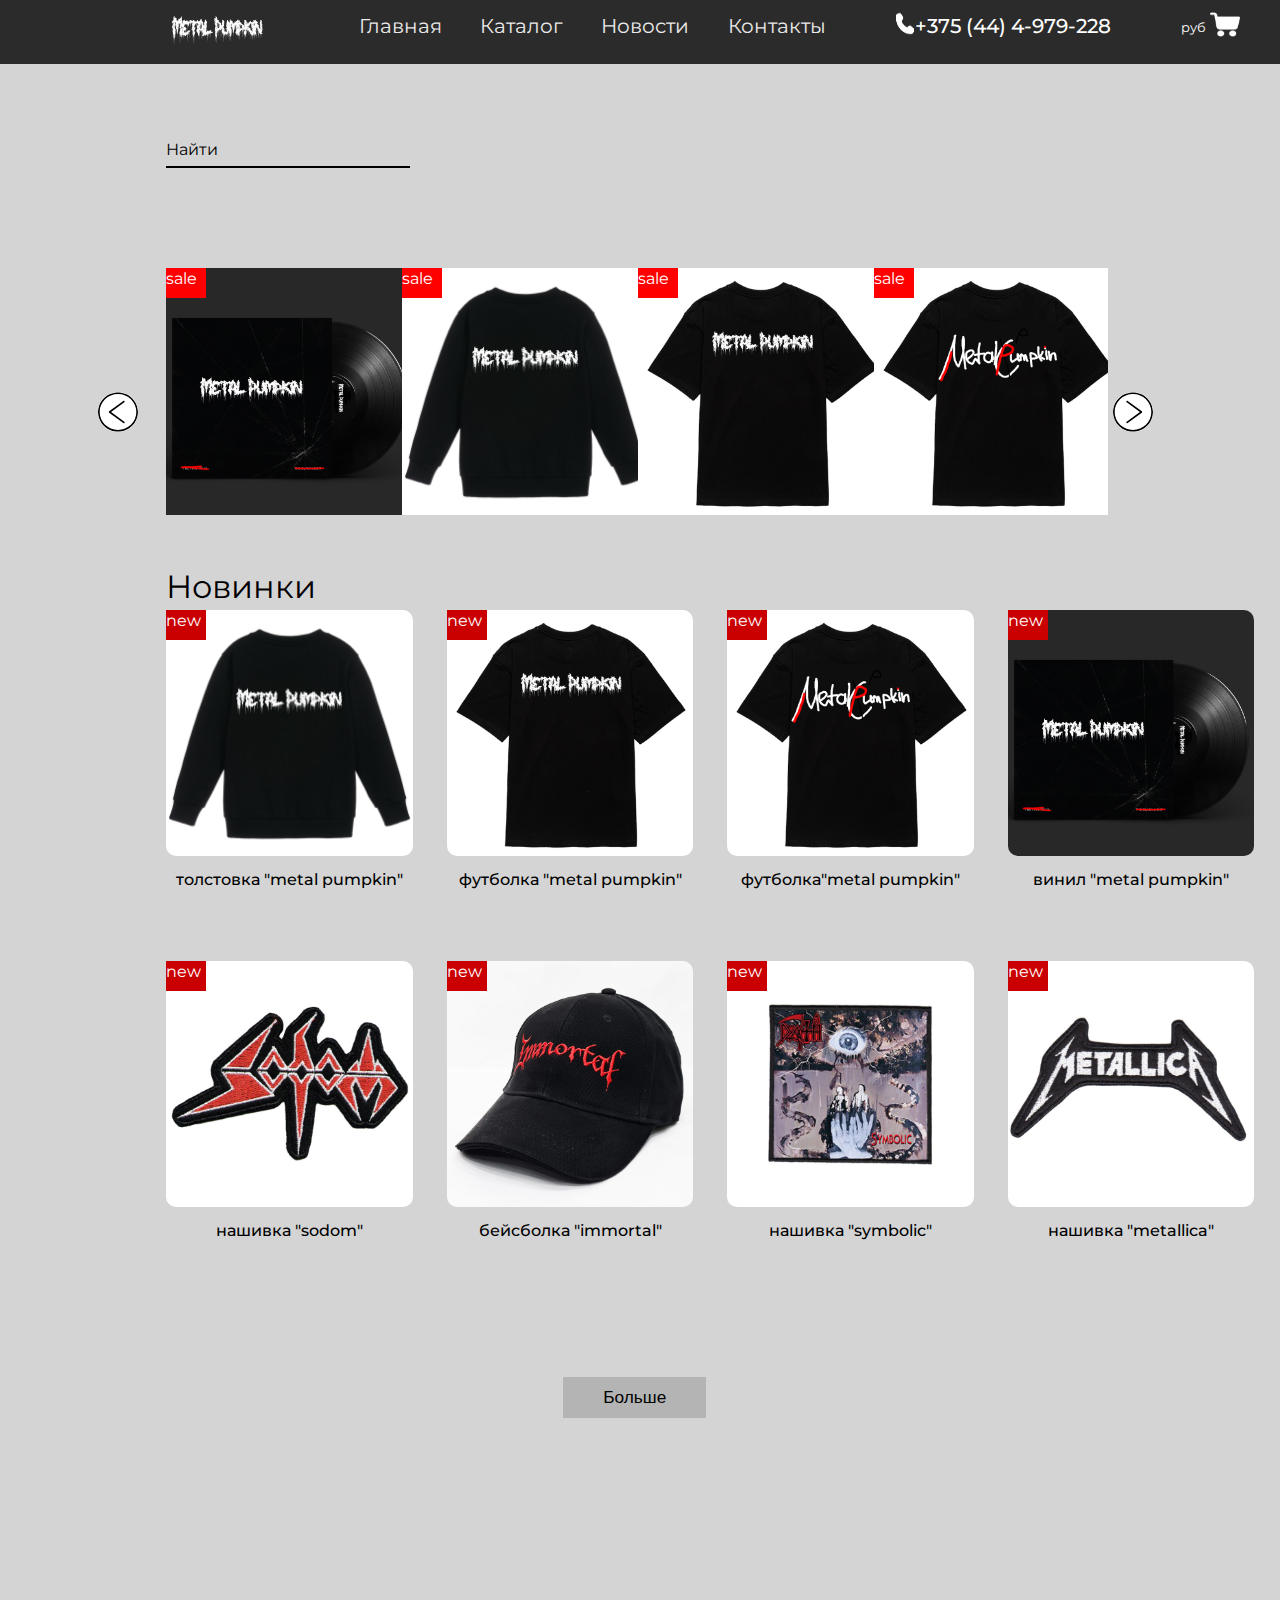
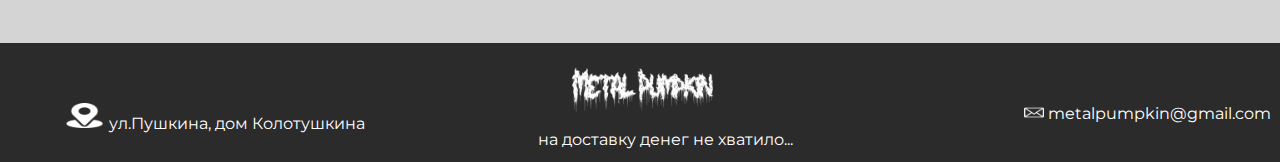
<file: index.html>
<html>
    <head>
        <meta charset="UTF-8" />
        <meta name="viewport" content="width=device-width" />
        <link rel="stylesheet" href="css/style.css" />
        <title>Main</title>
    </head>
    <body>
        <header>
            <nav class="navbar">
                <div class="container">
                    <img
                        class="navbar__logo"
                        src="images/logo.png"
                        alt="unable to load image"
                    />
                    <a class="navbar__toggle-button" href="#">
                        <span class="bar"></span>
                        <span class="bar"></span>
                        <span class="bar"></span
                    ></a>
                </div>
                <div class="navbar-wrap">
                    <ul class="menu">
                        <li>
                            <a class="menu__link" href="index.html">Главная</a>
                        </li>
                        <li>
                            <a class="menu__link" href="catalog.html"
                                >Каталог</a
                            >
                        </li>
                        <li>
                            <a class="menu__link" href="news.html">Новости</a>
                        </li>
                        <li>
                            <a class="menu__link" href="contact-info.html"
                                >Контакты</a
                            >
                        </li>

                        <img
                            class="menu__phone_image"
                            src="images/telephone-white.png"
                            alt="unable to load image"
                        />
                        <a href="" class="menu__phone">+375 (44) 4-979-228</a>
                        <li class="menu__counter">
                            <p id="counter">0.00</p>
                            <small>руб</small>
                            <a href="cart.html">
                                <img
                                    src="images/shopping-cart-white.png"
                                    class="menu__shopping-card"
                                />
                            </a>
                        </li>
                        <li class="menu__counter-mobile">
                            <a href="cart.html"> Корзина </a>
                        </li>
                    </ul>
                </div>
            </nav>
        </header>

        <div class="shop-body">
            <div class="search-form">
                <input type="text" name="name" id="search" autocomplete="off" />
                <label for="name" class="search-form__label"
                    ><span class="search-form__content">Найти</span></label
                >
            </div>

            <div class="content">
                <div class="swiper">
                    <div class="swiper-slide">
                        <img src="images/vinyl.png" alt="" />
                    </div>
                    <div class="swiper-slide">
                        <img src="images/hoodie.png" alt="" />
                    </div>
                    <div class="swiper-slide">
                        <img src="images/tshirt.png" alt="" />
                    </div>
                    <div class="swiper-slide">
                        <img src="images/tshirtcool.png" alt="" />
                    </div>
                    <div class="swiper-slide">
                        <img src="images/vinyl.png" alt="" />
                    </div>
                </div>
            </div>
            <h1>Новинки</h1>
            <div class="items"></div>
        </div>

        <button class="more" onclick="window.location.href='catalog.html'">
            Больше
        </button>
        <footer>
            <div class="footer-info">
                <img class="footer__image" src="images/location.png" alt="" />
                <span class="footer__content">ул.Пушкина, дом Колотушкина</span>
            </div>
            <img class="footer__logo" src="images/logo.png" alt="" />
            <div class="footer-info_right">
                <img class="footer__image" src="images/email.png" alt="" />
                <span> metalpumpkin@gmail.com</span>
            </div>
            <div class="footer-info_bottom">
                <span>на доставку денег не хватило...</span>
            </div>
        </footer>
        <script src="https://code.jquery.com/jquery-3.4.1.min.js"></script>
        <script type="text/javascript" src="slick/slick.min.js"></script>
        <script src="js/main.js"></script>
    </body>
</html>
</file>
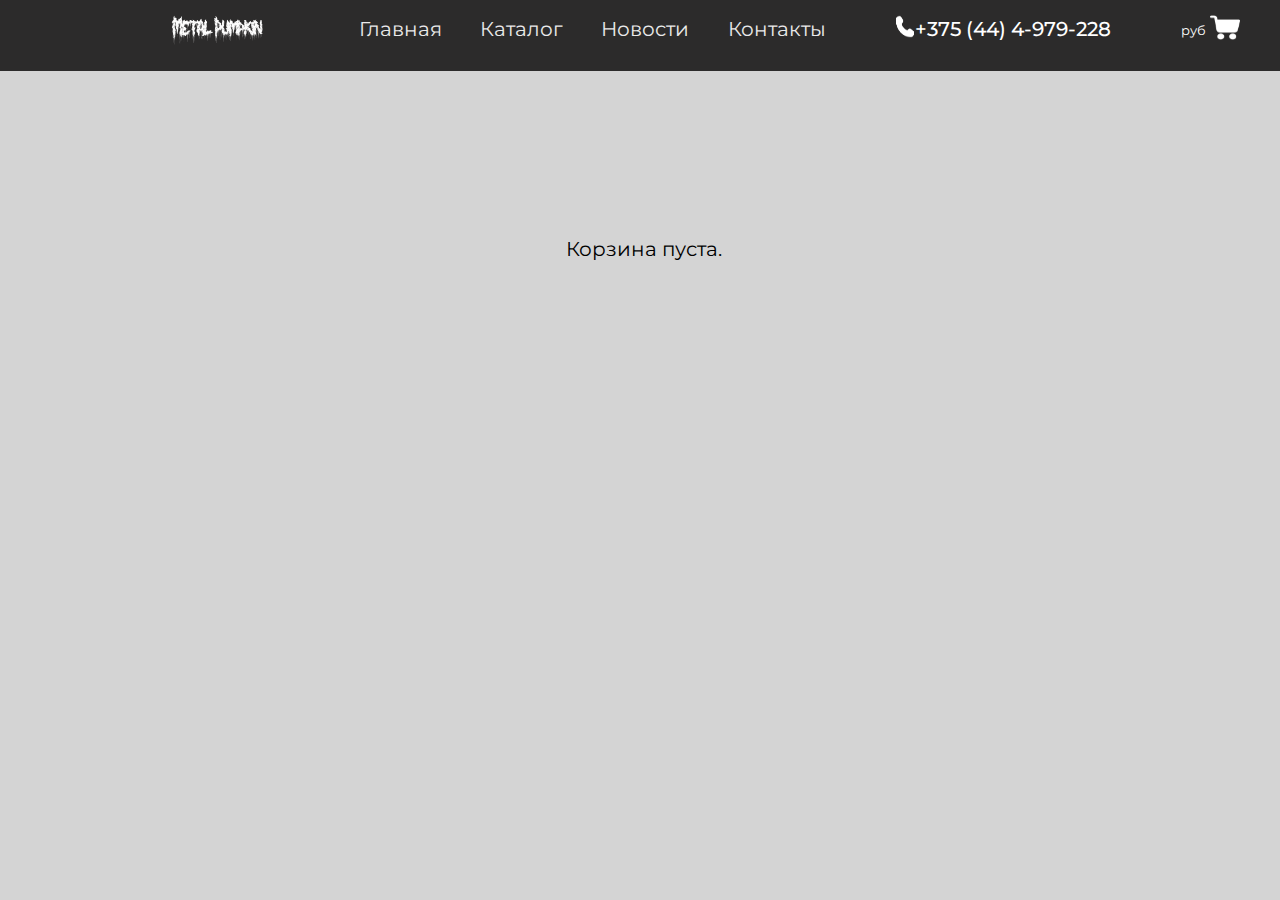
<file: cart.html>
<!DOCTYPE html>
<html>
    <head>
        <meta charset="utf-8" />
        <meta name="viewport" content="width=device-width" />
        <link
            rel="stylesheet"
            href="css/cart.css"
            type="text/css"
            media="screen"
            charset="utf-8"
        />
        <title>cart</title>
    </head>
    <body>
        <header>
            <nav class="navbar">
                <div class="container">
                    <img
                        class="navbar__logo"
                        src="images/logo.png"
                        alt="unable to load image"
                    />
                    <a class="navbar__toggle-button" href="#">
                        <span class="bar"></span>
                        <span class="bar"></span>
                        <span class="bar"></span
                    ></a>
                </div>
                <div class="navbar-wrap">
                    <ul class="menu">
                        <li>
                            <a class="menu__link" href="index.html">Главная</a>
                        </li>
                        <li>
                            <a class="menu__link" href="catalog.html"
                                >Каталог</a
                            >
                        </li>
                        <li>
                            <a class="menu__link" href="news.html">Новости</a>
                        </li>
                        <li>
                            <a class="menu__link" href="contact-info.html"
                                >Контакты</a
                            >
                        </li>

                        <img
                            class="menu__phone_image"
                            src="images/telephone-white.png"
                            alt="unable to load image"
                        />
                        <a href="" class="menu__phone">+375 (44) 4-979-228</a>
                        <li class="menu__counter">
                            <p id="counter">0.00</p>
                            <small>руб</small>
                            <a href="cart.html">
                                <img
                                    src="images/shopping-cart-white.png"
                                    class="menu__shopping-card"
                                />
                            </a>
                        </li>
                        <li class="menu__counter-mobile">
                            <a href="cart.html"> Корзина </a>
                        </li>
                    </ul>
                </div>
            </nav>
        </header>

        <div class="cart-body">
            <div class="items"></div>
        </div>
        <script src="js/cart.js"></script>
        <script src="js/toggle-button.js"></script>
    </body>
</html>
</file>
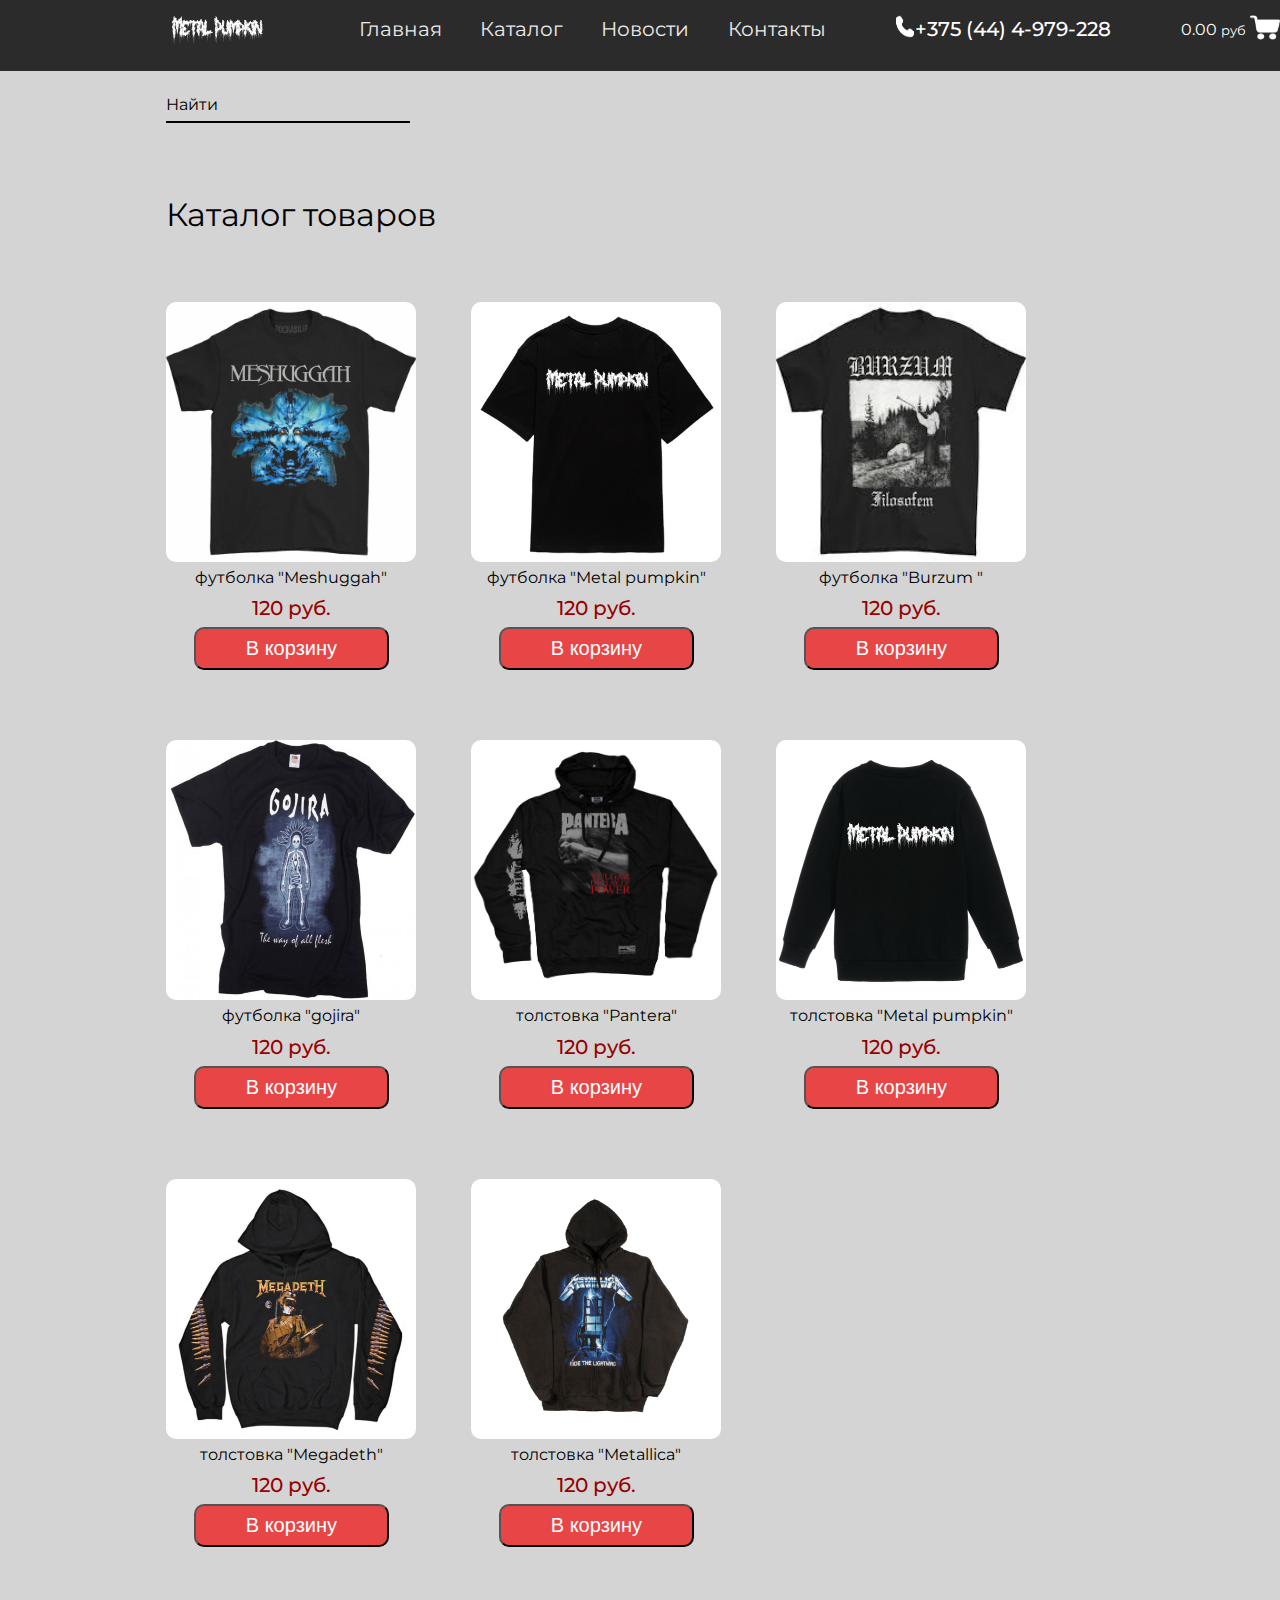
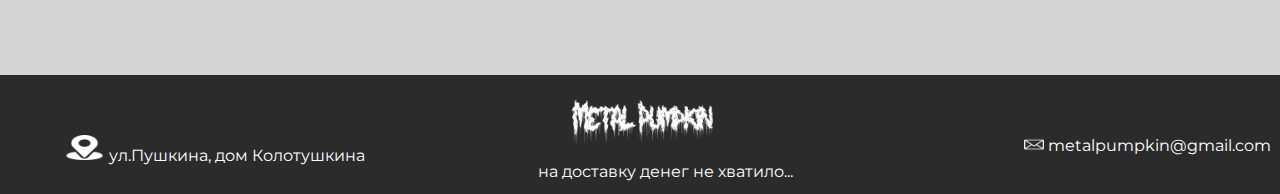
<file: catalog.html>
<!DOCTYPE html>
<html>
    <head>
        <meta charset="utf-8" />
        <meta name="viewport" content="width=device-width" />
        <link
            rel="stylesheet"
            href="css/catalog.css"
            type="text/css"
            media="screen"
            title="no title"
            charset="utf-8"
        />
        <title>catalog</title>
    </head>
    <body>
        <header>
            <nav class="navbar">
                <div class="container">
                    <img
                        class="navbar__logo"
                        src="images/logo.png"
                        alt="unable to load image"
                    />
                    <a class="navbar__toggle-button" href="#">
                        <span class="bar"></span>
                        <span class="bar"></span>
                        <span class="bar"></span
                    ></a>
                </div>
                <div class="navbar-wrap">
                    <ul class="menu">
                        <li>
                            <a class="menu__link" href="index.html">Главная</a>
                        </li>
                        <li>
                            <a class="menu__link" href="catalog.html"
                                >Каталог</a
                            >
                        </li>
                        <li>
                            <a class="menu__link" href="news.html">Новости</a>
                        </li>
                        <li>
                            <a class="menu__link" href="contact-info.html"
                                >Контакты</a
                            >
                        </li>

                        <img
                            class="menu__phone_image"
                            src="images/telephone-white.png"
                            alt="unable to load image"
                        />
                        <a href="" class="menu__phone">+375 (44) 4-979-228</a>
                        <li class="menu__counter">
                            <p id="counter">0.00</p>
                            <small>руб</small>
                            <a href="cart.html">
                                <img
                                    src="images/shopping-cart-white.png"
                                    class="menu__shopping-card"
                                />
                            </a>
                        </li>
                        <li class="menu__counter-mobile">
                            <a href="cart.html"> Корзина </a>
                        </li>
                    </ul>
                </div>
            </nav>
        </header>

        <div class="shop-body">
            <div class="search-form">
                <input type="text" name="name" id="search" autocomplete="off" />
                <label for="name" class="search-form__label"
                    ><span class="search-form__content">Найти</span></label
                >
            </div>

            <h1>Каталог товаров</h1>
            <div class="items"></div>
        </div>
        <footer>
            <div class="footer-info">
                <img class="footer__image" src="images/location.png" alt="" />
                <span class="footer__content">ул.Пушкина, дом Колотушкина</span>
            </div>
            <img class="footer__logo" src="images/logo.png" alt="" />
            <div class="footer-info_right">
                <img class="footer__image" src="images/email.png" alt="" />
                <span> metalpumpkin@gmail.com</span>
            </div>
            <div class="footer-info_bottom">
                <span>на доставку денег не хватило...</span>
            </div>
        </footer>

        <script src="js/catalog.js"></script>
        <script src="js/toggle-button.js"></script>
    </body>
</html>
</file>
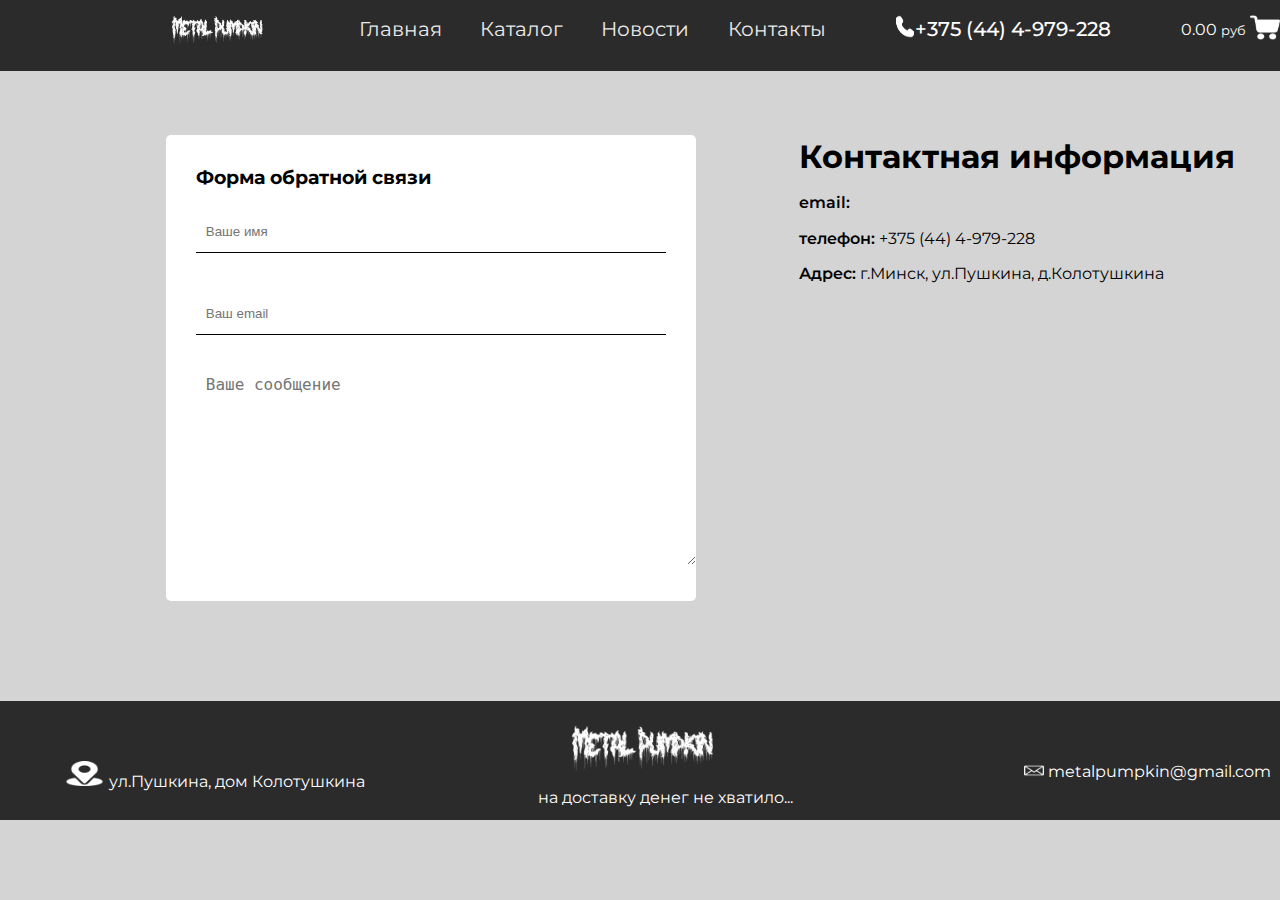
<file: contact-info.html>
<!DOCTYPE html>
<html>
    <head>
        <meta charset="utf-8" />
        <meta name="viewport" content="width=device-width" />
        <link
            rel="stylesheet"
            href="css/contact.css"
            type="text/css"
            media="screen"
            charset="utf-8"
        />
        <title>contact-info</title>
    </head>
    <body>
        <header>
            <nav class="navbar">
                <div class="container">
                    <img
                        class="navbar__logo"
                        src="images/logo.png"
                        alt="unable to load image"
                    />
                    <a class="navbar__toggle-button" href="#">
                        <span class="bar"></span>
                        <span class="bar"></span>
                        <span class="bar"></span
                    ></a>
                </div>
                <div class="navbar-wrap">
                    <ul class="menu">
                        <li>
                            <a class="menu__link" href="index.html">Главная</a>
                        </li>
                        <li>
                            <a class="menu__link" href="catalog.html"
                                >Каталог</a
                            >
                        </li>
                        <li>
                            <a class="menu__link" href="news.html">Новости</a>
                        </li>
                        <li>
                            <a class="menu__link" href="contact-info.html"
                                >Контакты</a
                            >
                        </li>

                        <img
                            class="menu__phone_image"
                            src="images/telephone-white.png"
                            alt="unable to load image"
                        />
                        <a href="" class="menu__phone">+375 (44) 4-979-228</a>
                        <li class="menu__counter">
                            <p id="counter">0.00</p>
                            <small>руб</small>
                            <a href="cart.html">
                                <img
                                    src="images/shopping-cart-white.png"
                                    class="menu__shopping-card"
                                />
                            </a>
                        </li>
                        <li class="menu__counter-mobile">
                            <a href="cart.html"> Корзина </a>
                        </li>
                    </ul>
                </div>
            </nav>
        </header>

        <div class="info-body">
            <div class="info-body__form">
                <form action="" class="form">
                    <h3>Форма обратной связи</h3>
                    <div class="input">
                        <input type="text" name="name" placeholder="Ваше имя" />
                        <label class="input__label" for="name"></label>
                    </div>
                    <div class="input">
                        <input
                            type="text"
                            name="email"
                            placeholder="Ваш email"
                        />
                        <label class="input__label" for="email"></label>
                    </div>
                    <div class="textarea">
                        <textarea
                            name="message"
                            id="message"
                            cols="30"
                            rows="10"
                            placeholder="Ваше сообщение"
                        ></textarea>
                        <label class="textarea__label" for="messsage"></label>
                    </div>
                </form>
            </div>
            <div class="info-body__contacts">
                <h1>Контактная информация</h1>
                <div class="contact">
                    <span>email: </span><a href="#metalpumpkin@gmail.com"></a>
                    <div class="contact">
                        <span>телефон: </span
                        ><a href="#">+375 (44) 4-979-228</a>
                    </div>
                    <div class="contact">
                        <span>Адрес: </span
                        ><a href="#">г.Минск, ул.Пушкина, д.Колотушкина</a>
                    </div>
                </div>
            </div>
        </div>

        <footer>
            <div class="footer-info">
                <img class="footer__image" src="images/location.png" alt="" />
                <span class="footer__content">ул.Пушкина, дом Колотушкина</span>
            </div>
            <img class="footer__logo" src="images/logo.png" alt="" />
            <div class="footer-info_right">
                <img class="footer__image" src="images/email.png" alt="" />
                <span> metalpumpkin@gmail.com</span>
            </div>
            <div class="footer-info_bottom">
                <span>на доставку денег не хватило...</span>
            </div>
        </footer>
        <script src="js/toggle-button.js"></script>
    </body>
</html>
</file>
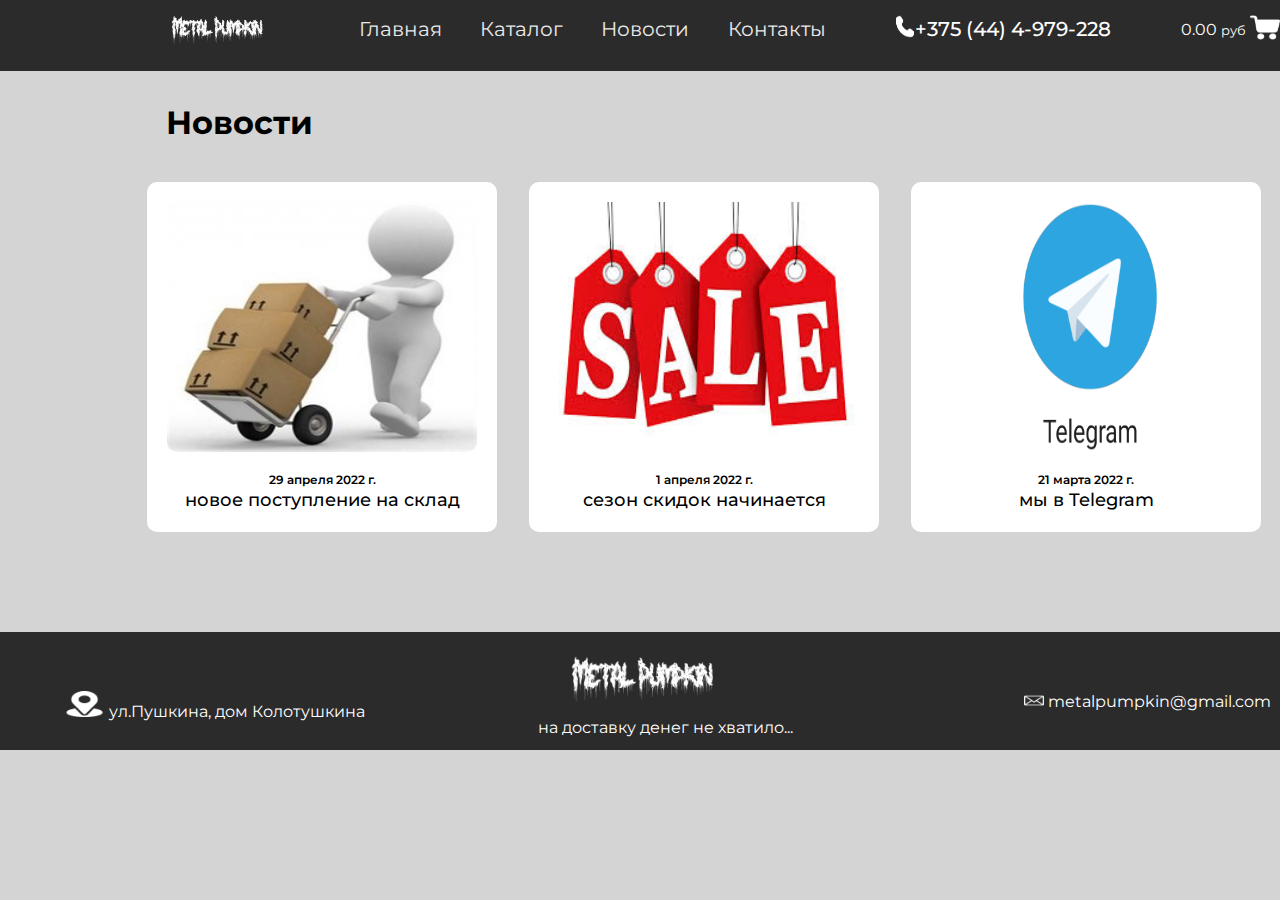
<file: news.html>
<!DOCTYPE html>
<html>
    <head>
        <meta charset="utf-8" />
        <meta name="viewport" content="width=device-width" />
        <link
            rel="stylesheet"
            href="css/news.css"
            type="text/css"
            media="screen"
            charset="utf-8"
        />
        <title>news</title>
    </head>
    <body>
  <header>
            <nav class="navbar">
                <div class="container">
                    <img class="navbar__logo" src="images/logo.png" alt="" />
                    <a class="navbar__toggle-button" href="#"
                        ><span class="bar"></span>
                        <span class="bar"></span>
                        <span class="bar"></span
                    ></a>
                </div>
                <div class="navbar-wrap">
                    <ul class="menu">
                        <li>
                            <a class="menu__link" href="index.html">Главная</a>
                        </li>
                        <li>
                            <a class="menu__link" href="catalog.html"
                                >Каталог</a
                            >
                        </li>

                        <li></li>
                        <li>
                            <a class="menu__link" href="news.html">Новости</a>
                        </li>
                        <li>
                            <a class="menu__link" href="contact-info.html"
                                >Контакты</a
                            >
                        </li>

                        <img
                            class="menu__phone_image"
                            src="images/telephone-white.png"
                            alt=""
                        />
                        <a href="" class="menu__phone">+375 (44) 4-979-228</a>
                        <li class="menu__counter">
                            <p id="counter">0.00</p>
                            <small>руб</small>
                            <a href="cart.html">
                                <img
                                    src="images/shopping-cart-white.png"
                                    class="menu__shopping-card"
                                />
                            </a>
                        </li>
                    </ul>
                </div>
            </nav>
        </header>
        
        <h1>Новости</h1>
        <div class="news-wrapper">
            <div class="news">
                <div class="news__content-wrapper">
                    <div class="image-wrapper">
                        <img
                            class="news__image"
                            src="images/arrival.jpg"
                            alt="unable to load image"
                        />
                    </div>
                    <time datetime="2022-04-29T11:40:24.415Z" class="news__date"
                        >29 апреля 2022 г.</time
                    >
                    <a class="news__text"> новое поступление на склад </a>
                </div>
                <div class="news__content-wrapper">
                    <div class="image-wrapper">
                        <img
                            class="news__image"
                            src="images/sale.jpg"
                            alt="unable to load image"
                        />
                    </div>

                    <time datetime="2022-04-29T11:40:24.415Z" class="news__date"
                        >1 апреля 2022 г.</time
                    >

                    <a class="news__text">сезон скидок начинается</a>
                </div>
                <div class="news__content-wrapper">
                    <div class="image-wrapper">
                        <img
                            class="news__image"
                            src="images/telegram.png"
                            alt="unable to load image"
                        />
                    </div>

                    <time datetime="2022-04-29T11:40:24.415Z" class="news__date"
                        >21 марта 2022 г.</time
                    >

                    <a class="news__text">мы в Telegram</a>
                </div>
            </div>
        </div>
        </div>
        </div>

        </div>
        </div>
        <script src="js/toggle-button.js"></script>
        <footer>
            <div class="footer-info">
                <img class="footer__image" src="images/location.png" alt="" />
                <span class="footer__content">ул.Пушкина, дом Колотушкина</span>
            </div>
            <img class="footer__logo" src="images/logo.png" alt="" />
            <div class="footer-info_right">
                <img class="footer__image" src="images/email.png" alt="" />
                <span> metalpumpkin@gmail.com</span>
            </div>
            <div class="footer-info_bottom">
                <span>на доставку денег не хватило...</span>
            </div>
        </footer>
    </body>
</html>
</file>
<file: css/style.css>
@import url("https://fonts.googleapis.com/css2?family=Montserrat:wght@100;300;400;500;600;700&display=swap");
* {
  margin: 0;
  padding: 0;
  text-decoration: none;
  color: #fff;
  -webkit-box-sizing: border-box;
          box-sizing: border-box;
}

body {
  position: relative;
  font-family: "Montserrat", sans-serif;
  font-size: 16px;
  line-height: 1.4;
  background-color: #d4d4d4;
  min-width: 320px;
  overflow-x: hidden;
  height: auto;
  height: 100vh;
}
body li {
  list-style: none;
}

.navbar {
  background: #2c2b2b;
  display: -webkit-box;
  display: -ms-flexbox;
  display: flex;
  -webkit-box-align: center;
      -ms-flex-align: center;
          align-items: center;
  -webkit-box-orient: horizontal;
  -webkit-box-direction: normal;
      -ms-flex-direction: row;
          flex-direction: row;
}
.navbar .container .navbar__logo {
  max-width: 103px;
  margin-left: 13vw;
}
.navbar .container .navbar__toggle-button {
  position: absolute;
  top: 0.75rem;
  right: 1rem;
  display: none;
  -webkit-box-orient: vertical;
  -webkit-box-direction: normal;
      -ms-flex-direction: column;
          flex-direction: column;
  -webkit-box-pack: justify;
      -ms-flex-pack: justify;
          justify-content: space-between;
  width: 30px;
  height: 21px;
}
.navbar .container .navbar__toggle-button .bar {
  height: 3px;
  width: 100%;
  background-color: #fff;
  border-radius: 10px;
}

ul {
  display: -webkit-box;
  display: -ms-flexbox;
  display: flex;
}
ul li {
  list-style: none;
}

.navbar-wrap {
  margin: 0 0 12px 70px;
  display: -webkit-box;
  display: -ms-flexbox;
  display: flex;
  -webkit-box-orient: horizontal;
  -webkit-box-direction: normal;
      -ms-flex-flow: row nowrap;
          flex-flow: row nowrap;
  -webkit-box-align: center;
      -ms-flex-align: center;
          align-items: center;
}
.navbar-wrap .menu .menu__link {
  font-size: 20px;
  padding: 1.2rem;
  opacity: 0.9;
}
.navbar-wrap .menu .menu__link:hover {
  opacity: 1;
}

.menu__phone_image {
  margin-left: 50px;
  max-width: 20px;
  max-height: 23px;
}

.menu__phone {
  font-size: 20px;
  font-weight: 500;
}

.menu__counter {
  margin-left: 70px;
  position: relative;
}
.menu__counter #counter {
  display: inline;
}
.menu__counter .menu__shopping-card {
  margin-bottom: -5px;
  display: inline;
  max-width: 30px;
  height: 25px;
}

.menu__counter-mobile {
  display: none;
}

footer {
  position: relative;
  height: 118.8px;
  background-color: #2c2b2b !important;
}
footer .footer-info {
  position: absolute;
  top: 50%;
  left: 5%;
}
footer .footer-info .footer__image {
  max-width: 4%;
  max-height: 2%;
}
footer .footer__logo {
  position: absolute;
  left: 44%;
  max-width: 200px;
  max-height: 100px;
}
footer .footer-info_right {
  position: absolute;
  top: 50%;
  left: 80%;
}
footer .footer-info_right .footer__image {
  max-width: 8%;
  max-height: 8%;
}
footer .footer-info_bottom {
  position: absolute;
  top: 72%;
  left: 42%;
}

@media (max-width: 768px) {
  .navbar .container .menu__counter-mobile {
    display: inline;
  }
  .navbar .container .navbar__toggle-button {
    display: -webkit-box;
    display: -ms-flexbox;
    display: flex;
  }
  .navbar .container .hidden nabvbar__toggle-button {
    display: none;
  }
  .navbar .container .navbar__close {
    display: none;
  }

  .navbar-wrap {
    display: none;
  }

  .active {
    display: block;
  }
  .active .navbar-wrap {
    display: block;
    margin: 0 auto;
  }
  .active .navbar-wrap .menu {
    display: block;
  }
  .active .navbar-wrap .menu .menu__phone {
    display: none;
  }
  .active .navbar-wrap .menu .menu__counter {
    display: none;
  }
  .active .navbar-wrap .menu .menu__counter-mobile {
    display: block;
    text-align: center;
    font-size: 20px;
    padding: 15px;
    opacity: 0.9;
  }
  .active .navbar-wrap .menu .menu__counter-mobile:hover {
    opacity: 1;
  }
  .active .navbar-wrap .menu .menu__phone_image {
    display: none;
  }
  .active .navbar-wrap .menu .menu__link {
    display: block;
    text-align: center;
    border-top: 1px solid #c4c4c4;
    border-bottom: 1px solid #c4c4c4;
    border-radius: 3px;
  }

  footer .footer__logo {
    left: 40%;
  }
  footer .footer-info_right {
    position: relative;
    display: block;
    top: 80%;
    left: 35%;
    font-size: 14px;
    max-height: 7vh;
  }
  footer .footer-info_right .footer__image {
    max-width: 3vw;
    max-height: 8%;
  }
  footer .footer-info_bottom {
    display: none;
  }
  footer .footer-info {
    display: block;
    top: 60%;
    left: 35%;
    font-size: 14px;
  }
}
@media (max-width: 480px) {
  .navbar .container .navbar__toggle-button {
    display: -webkit-box;
    display: -ms-flexbox;
    display: flex;
  }

  .navbar-wrap {
    display: none;
  }

  .active {
    display: block;
  }
  .active .navbar-wrap {
    display: block;
  }
  .active .navbar-wrap .menu {
    display: block;
  }
  .active .navbar-wrap .menu .menu__phone {
    display: none;
  }
  .active .navbar-wrap .menu .menu__counter {
    display: none;
  }
  .active .navbar-wrap .menu .menu__phone_image {
    display: none;
  }
  .active .navbar-wrap .menu .menu__link {
    text-align: center;
    display: block;
  }
}
@media (max-width: 480px) and (max-width: 360px) {
  footer .footer-info {
    left: 20%;
  }
  footer .footer__logo {
    left: 30%;
  }
  footer .footer-info_right {
    left: 20%;
    top: 75%;
  }
}
.shop-body {
  margin-left: 13vw;
}

.search-form {
  margin: 8% 70% 100px 0;
  position: relative;
}
.search-form input {
  width: 100%;
  border: none;
  background-color: #d4d4d4;
  color: black;
  outline: none;
}
.search-form .search-form__label {
  position: absolute;
  bottom: 0px;
  left: 0%;
  width: 19vw;
  height: 100%;
  pointer-events: none;
  border-bottom: 2px solid black;
}
.search-form:after {
  content: "";
  position: absolute;
  width: 100%;
  height: 100%;
}
.search-form .search-form__content {
  position: absolute;
  bottom: 5px;
  left: 0px;
  font-weight: 400;
  color: black;
  -webkit-transition: all 0.3s ease;
  transition: all 0.3s ease;
}

.search-form input:focus + .search-form__label .search-form__content,
.search-from input:valid + .search-form__label .search-form__content {
  -webkit-transform: translateY(-100%);
          transform: translateY(-100%);
  font-size: 14px;
  color: grey;
}

.hide {
  margin-top: -100px;
  position: absolute;
  display: none;
  z-index: -1;
}

.content {
  display: -webkit-box;
  display: -ms-flexbox;
  display: flex;
  min-width: 0;
}
.content .swiper {
  min-width: 0;
  position: relative;
  padding: 0 10vw;
}
.content .swiper .swiper-slide {
  position: relative;
}
.content .swiper .swiper-slide:after {
  content: "sale";
  position: absolute;
  left: 0;
  top: 0;
  background-color: red;
  width: 40px;
  height: 30px;
}
.content .swiper .swiper-slide img {
  position: relative;
  max-width: 246.5px;
}

.slick-slider {
  margin-left: 3vw;
}

.slick-list {
  overflow: hidden;
}

.slick-track {
  display: -webkit-box;
  display: -ms-flexbox;
  display: flex;
}

.slick-arrow {
  position: absolute;
  top: 50%;
  z-index: 10;
  padding: 10px;
  font-size: 0;
}

.slick-prev {
  background: url("/images/button-right.svg") center no-repeat;
  background-color: #fff;
  left: 5%;
  width: 10px;
  height: 10px;
  border-radius: 50px;
  padding: 20px;
  border: none;
  -webkit-transform: rotate(180deg);
          transform: rotate(180deg);
}

.slick-next {
  background: url("/images/button-right.svg") center no-repeat;
  background-color: #fff;
  right: 7%;
  height: 10px;
  width: 10px;
  border-radius: 50px;
  border: none;
  padding: 20px;
}

.content {
  margin-left: -13vw;
  margin-bottom: 50px;
  margin-right: 3.4vw;
}

.items .items__product-name {
  margin-top: 1vw;
  color: black;
  display: block;
  position: relative;
  font-weight: 500;
  text-align: center;
}

body h1 {
  color: black;
  font-weight: 400;
}

.items {
  display: -webkit-box;
  display: -ms-flexbox;
  display: flex;
  -ms-flex-wrap: wrap;
      flex-wrap: wrap;
  -webkit-column-gap: 34px;
     -moz-column-gap: 34px;
          column-gap: 34px;
  row-gap: 69.12px;
}
.items__wrapper {
  max-width: 246.5px;
  position: relative;
}
.items__wrapper:hover {
  -webkit-transform: translateY(-15px);
          transform: translateY(-15px);
  -webkit-transform: scale(105%);
          transform: scale(105%);
  -webkit-transition: all ease-in-out 0.3s;
  transition: all ease-in-out 0.3s;
}
.items__wrapper:after {
  content: "new";
  display: block;
  background-color: #ca0000;
  position: absolute;
  width: 40px;
  height: 30px;
  top: 0;
  left: 0;
}

.items__product {
  border-radius: 10px;
  max-width: 246.5px;
}
.items__product-name {
  margin-top: 5px;
  font-weight: 600;
}

.more {
  display: block;
  margin: 15vh 0 25vh 44vw;
  background-color: #b4b4b4;
  color: black;
  font-size: 17.28px;
  font-weight: 400;
  padding: 10px 40px 10px 40px;
  border: 0;
}

@media (max-width: 575px) {
  .slick-slider {
    margin-left: 13vw;
  }

  .swiper-slide img {
    margin-left: 9vw;
    max-width: 300px;
  }
}
@media (max-width: 768px) {
  .slick-slider {
    margin-left: 13vw;
  }

  .swiper-slide img {
    margin-left: 9vw;
    max-width: 300px;
  }

  .items {
    -webkit-column-gap: 8vw;
       -moz-column-gap: 8vw;
            column-gap: 8vw;
  }
  .items .items__product {
    max-width: 35vw;
    min-width: 200px;
  }

  .items__product-name {
    font-size: 14px;
  }

  .more {
    margin: 10vh auto;
  }

  .content .swiper .swiper-slide {
    position: relative;
  }
  .content .swiper .swiper-slide:after {
    content: "sale";
    position: absolute;
    left: 14%;
    top: 0;
    background-color: red;
    width: 40px;
    height: 30px;
  }

  .slick-next {
    left: 75%;
  }
}
@media (max-width: 360px) {
  .items .items__wrapper {
    width: 280px;
  }
  .items .items__wrapper .items__product {
    max-width: 260px;
  }

  .content .swiper .swiper-slide {
    position: relative;
    width: 200px;
  }
  .content .swiper .swiper-slide:after {
    content: "sale";
    position: absolute;
    left: 0;
    top: 0;
    background-color: red;
    width: 40px;
    height: 30px;
  }

  .swiper-slide img {
    margin-left: 0vw;
    max-width: 300px;
  }
  .swiper-slide .swiper-slide .slick-slide .slick-current .slick-active {
    width: 300px;
  }

  .slick-slider {
    margin-left: 5vw;
    margin-right: 5vw;
  }

  .slick-next {
    left: 90%;
  }

  .slick-prev {
    left: -4%;
  }

  .swiper .slick-initialized .slick-slider {
    margin-left: -5vw;
  }
}
</file>
<file: css/cart.css>
@import url("https://fonts.googleapis.com/css2?family=Montserrat:wght@100;300;400;500;600;700&display=swap");
* {
  margin: 0;
  padding: 0;
  text-decoration: none;
  color: #fff;
  -webkit-box-sizing: border-box;
          box-sizing: border-box;
}

body {
  position: relative;
  font-family: "Montserrat", sans-serif;
  font-size: 16px;
  line-height: 1.4;
  background-color: #d4d4d4;
  min-width: 320px;
  overflow-x: hidden;
  height: auto;
  height: 100vh;
}
body li {
  list-style: none;
}

.navbar {
  background: #2c2b2b;
  display: -webkit-box;
  display: -ms-flexbox;
  display: flex;
  -webkit-box-align: center;
      -ms-flex-align: center;
          align-items: center;
  -webkit-box-orient: horizontal;
  -webkit-box-direction: normal;
      -ms-flex-direction: row;
          flex-direction: row;
}
.navbar .container .navbar__logo {
  max-width: 103px;
  margin-left: 13vw;
}
.navbar .container .navbar__toggle-button {
  position: absolute;
  top: 0.75rem;
  right: 1rem;
  display: none;
  -webkit-box-orient: vertical;
  -webkit-box-direction: normal;
      -ms-flex-direction: column;
          flex-direction: column;
  -webkit-box-pack: justify;
      -ms-flex-pack: justify;
          justify-content: space-between;
  width: 30px;
  height: 21px;
}
.navbar .container .navbar__toggle-button .bar {
  height: 3px;
  width: 100%;
  background-color: #fff;
  border-radius: 10px;
}

ul {
  display: -webkit-box;
  display: -ms-flexbox;
  display: flex;
}
ul li {
  list-style: none;
}

.navbar-wrap {
  margin: 0 0 12px 70px;
  display: -webkit-box;
  display: -ms-flexbox;
  display: flex;
  -webkit-box-orient: horizontal;
  -webkit-box-direction: normal;
      -ms-flex-flow: row nowrap;
          flex-flow: row nowrap;
  -webkit-box-align: center;
      -ms-flex-align: center;
          align-items: center;
}
.navbar-wrap .menu .menu__link {
  font-size: 20px;
  padding: 1.2rem;
  opacity: 0.9;
}
.navbar-wrap .menu .menu__link:hover {
  opacity: 1;
}

.menu__phone_image {
  margin-left: 50px;
  max-width: 20px;
  max-height: 23px;
}

.menu__phone {
  font-size: 20px;
  font-weight: 500;
}

.menu__counter {
  margin-left: 70px;
  position: relative;
}
.menu__counter #counter {
  display: inline;
}
.menu__counter .menu__shopping-card {
  margin-bottom: -5px;
  display: inline;
  max-width: 30px;
  height: 25px;
}

.menu__counter-mobile {
  display: none;
}

footer {
  position: relative;
  height: 118.8px;
  background-color: #2c2b2b !important;
}
footer .footer-info {
  position: absolute;
  top: 50%;
  left: 5%;
}
footer .footer-info .footer__image {
  max-width: 4%;
  max-height: 2%;
}
footer .footer__logo {
  position: absolute;
  left: 44%;
  max-width: 200px;
  max-height: 100px;
}
footer .footer-info_right {
  position: absolute;
  top: 50%;
  left: 80%;
}
footer .footer-info_right .footer__image {
  max-width: 8%;
  max-height: 8%;
}
footer .footer-info_bottom {
  position: absolute;
  top: 72%;
  left: 42%;
}

@media (max-width: 768px) {
  .navbar .container .menu__counter-mobile {
    display: inline;
  }
  .navbar .container .navbar__toggle-button {
    display: -webkit-box;
    display: -ms-flexbox;
    display: flex;
  }
  .navbar .container .hidden nabvbar__toggle-button {
    display: none;
  }
  .navbar .container .navbar__close {
    display: none;
  }

  .navbar-wrap {
    display: none;
  }

  .active {
    display: block;
  }
  .active .navbar-wrap {
    display: block;
    margin: 0 auto;
  }
  .active .navbar-wrap .menu {
    display: block;
  }
  .active .navbar-wrap .menu .menu__phone {
    display: none;
  }
  .active .navbar-wrap .menu .menu__counter {
    display: none;
  }
  .active .navbar-wrap .menu .menu__counter-mobile {
    display: block;
    text-align: center;
    font-size: 20px;
    padding: 15px;
    opacity: 0.9;
  }
  .active .navbar-wrap .menu .menu__counter-mobile:hover {
    opacity: 1;
  }
  .active .navbar-wrap .menu .menu__phone_image {
    display: none;
  }
  .active .navbar-wrap .menu .menu__link {
    display: block;
    text-align: center;
    border-top: 1px solid #c4c4c4;
    border-bottom: 1px solid #c4c4c4;
    border-radius: 3px;
  }

  footer .footer__logo {
    left: 40%;
  }
  footer .footer-info_right {
    position: relative;
    display: block;
    top: 80%;
    left: 35%;
    font-size: 14px;
    max-height: 7vh;
  }
  footer .footer-info_right .footer__image {
    max-width: 3vw;
    max-height: 8%;
  }
  footer .footer-info_bottom {
    display: none;
  }
  footer .footer-info {
    display: block;
    top: 60%;
    left: 35%;
    font-size: 14px;
  }
}
@media (max-width: 480px) {
  .navbar .container .navbar__toggle-button {
    display: -webkit-box;
    display: -ms-flexbox;
    display: flex;
  }

  .navbar-wrap {
    display: none;
  }

  .active {
    display: block;
  }
  .active .navbar-wrap {
    display: block;
  }
  .active .navbar-wrap .menu {
    display: block;
  }
  .active .navbar-wrap .menu .menu__phone {
    display: none;
  }
  .active .navbar-wrap .menu .menu__counter {
    display: none;
  }
  .active .navbar-wrap .menu .menu__phone_image {
    display: none;
  }
  .active .navbar-wrap .menu .menu__link {
    text-align: center;
    display: block;
  }
}
@media (max-width: 480px) and (max-width: 360px) {
  footer .footer-info {
    left: 20%;
  }
  footer .footer__logo {
    left: 30%;
  }
  footer .footer-info_right {
    left: 20%;
    top: 75%;
  }
}
#counter {
  color: #fff;
}

p {
  text-align: center;
  color: black;
}

.cart-body {
  margin: 5vw 5vw 10vw 13vw;
}
.cart-body .items {
  display: -webkit-box;
  display: -ms-flexbox;
  display: flex;
  -webkit-box-orient: horizontal;
  -webkit-box-direction: normal;
      -ms-flex-direction: row;
          flex-direction: row;
  -ms-flex-wrap: wrap;
      flex-wrap: wrap;
  -webkit-box-pack: start;
      -ms-flex-pack: start;
          justify-content: flex-start;
  -webkit-box-align: center;
      -ms-flex-align: center;
          align-items: center;
  -webkit-column-gap: 20px;
     -moz-column-gap: 20px;
          column-gap: 20px;
  row-gap: 50px;
}
.cart-body .items .empty {
  margin-left: 31.2vw;
  margin-top: 100px;
  color: black;
  text-align: center;
  font-size: 20px;
  font-weight: 400;
}
.cart-body .items .items__product {
  position: relative;
}
.cart-body .items .items__product:hover {
  -webkit-transform: scale(101%) translateY(-1%);
          transform: scale(101%) translateY(-1%);
  -webkit-transition: all ease-in-out 0.3s;
  transition: all ease-in-out 0.3s;
}
.cart-body .items .items__product img {
  max-width: 248px;
  max-height: 250px;
  border-radius: 10px;
}
.cart-body .items .items__product .product__image {
  width: 248px;
  height: 300px;
}
.cart-body .items .items__product .product__caption {
  color: black;
}
.cart-body .items .items__product .product__amount {
  color: black;
}
.cart-body .items .items__product .product__delete {
  position: absolute;
  top: 0%;
  left: 0%;
  background-color: #940000;
  border: none;
  padding: 5px 10px 5px 10px;
}
.cart-body .items .items__product .product__purchase {
  position: absolute;
  background-color: #940000;
  padding: 5px 20px 5px 20px;
  border-radius: 10px;
  font-size: 20px;
  left: 29%;
}
.cart-body .items .items__product .product__purchase:hover {
  background-color: darkorange;
  -webkit-transform: scale(105%);
          transform: scale(105%);
  -webkit-transition: all ease 0.3s;
  transition: all ease 0.3s;
}

@media (max-width: 768px) {
  .cart-body {
    margin: 5vw 5vw 10vw 17vw;
  }
}
@media (max-width: 575px) {
  .cart-body {
    margin: 5vw 5vw 10vw 28vw;
  }
}
@media (max-width: 480px) {
  .cart-body {
    margin: 5vw 5vw 10vw 24vw;
  }
}
</file>
<file: css/catalog.css>
@import url("https://fonts.googleapis.com/css2?family=Montserrat:wght@100;300;400;500;600;700&display=swap");
* {
  margin: 0;
  padding: 0;
  text-decoration: none;
  color: #fff;
  -webkit-box-sizing: border-box;
          box-sizing: border-box;
}

body {
  position: relative;
  font-family: "Montserrat", sans-serif;
  font-size: 16px;
  line-height: 1.4;
  background-color: #d4d4d4;
  min-width: 320px;
  overflow-x: hidden;
  height: auto;
  height: 100vh;
}
body li {
  list-style: none;
}

.navbar {
  background: #2c2b2b;
  display: -webkit-box;
  display: -ms-flexbox;
  display: flex;
  -webkit-box-align: center;
      -ms-flex-align: center;
          align-items: center;
  -webkit-box-orient: horizontal;
  -webkit-box-direction: normal;
      -ms-flex-direction: row;
          flex-direction: row;
}
.navbar .container .navbar__logo {
  max-width: 103px;
  margin-left: 13vw;
}
.navbar .container .navbar__toggle-button {
  position: absolute;
  top: 0.75rem;
  right: 1rem;
  display: none;
  -webkit-box-orient: vertical;
  -webkit-box-direction: normal;
      -ms-flex-direction: column;
          flex-direction: column;
  -webkit-box-pack: justify;
      -ms-flex-pack: justify;
          justify-content: space-between;
  width: 30px;
  height: 21px;
}
.navbar .container .navbar__toggle-button .bar {
  height: 3px;
  width: 100%;
  background-color: #fff;
  border-radius: 10px;
}

ul {
  display: -webkit-box;
  display: -ms-flexbox;
  display: flex;
}
ul li {
  list-style: none;
}

.navbar-wrap {
  margin: 0 0 12px 70px;
  display: -webkit-box;
  display: -ms-flexbox;
  display: flex;
  -webkit-box-orient: horizontal;
  -webkit-box-direction: normal;
      -ms-flex-flow: row nowrap;
          flex-flow: row nowrap;
  -webkit-box-align: center;
      -ms-flex-align: center;
          align-items: center;
}
.navbar-wrap .menu .menu__link {
  font-size: 20px;
  padding: 1.2rem;
  opacity: 0.9;
}
.navbar-wrap .menu .menu__link:hover {
  opacity: 1;
}

.menu__phone_image {
  margin-left: 50px;
  max-width: 20px;
  max-height: 23px;
}

.menu__phone {
  font-size: 20px;
  font-weight: 500;
}

.menu__counter {
  margin-left: 70px;
  position: relative;
}
.menu__counter #counter {
  display: inline;
}
.menu__counter .menu__shopping-card {
  margin-bottom: -5px;
  display: inline;
  max-width: 30px;
  height: 25px;
}

.menu__counter-mobile {
  display: none;
}

footer {
  position: relative;
  height: 118.8px;
  background-color: #2c2b2b !important;
}
footer .footer-info {
  position: absolute;
  top: 50%;
  left: 5%;
}
footer .footer-info .footer__image {
  max-width: 4%;
  max-height: 2%;
}
footer .footer__logo {
  position: absolute;
  left: 44%;
  max-width: 200px;
  max-height: 100px;
}
footer .footer-info_right {
  position: absolute;
  top: 50%;
  left: 80%;
}
footer .footer-info_right .footer__image {
  max-width: 8%;
  max-height: 8%;
}
footer .footer-info_bottom {
  position: absolute;
  top: 72%;
  left: 42%;
}

@media (max-width: 768px) {
  .navbar .container .menu__counter-mobile {
    display: inline;
  }
  .navbar .container .navbar__toggle-button {
    display: -webkit-box;
    display: -ms-flexbox;
    display: flex;
  }
  .navbar .container .hidden nabvbar__toggle-button {
    display: none;
  }
  .navbar .container .navbar__close {
    display: none;
  }

  .navbar-wrap {
    display: none;
  }

  .active {
    display: block;
  }
  .active .navbar-wrap {
    display: block;
    margin: 0 auto;
  }
  .active .navbar-wrap .menu {
    display: block;
  }
  .active .navbar-wrap .menu .menu__phone {
    display: none;
  }
  .active .navbar-wrap .menu .menu__counter {
    display: none;
  }
  .active .navbar-wrap .menu .menu__counter-mobile {
    display: block;
    text-align: center;
    font-size: 20px;
    padding: 15px;
    opacity: 0.9;
  }
  .active .navbar-wrap .menu .menu__counter-mobile:hover {
    opacity: 1;
  }
  .active .navbar-wrap .menu .menu__phone_image {
    display: none;
  }
  .active .navbar-wrap .menu .menu__link {
    display: block;
    text-align: center;
    border-top: 1px solid #c4c4c4;
    border-bottom: 1px solid #c4c4c4;
    border-radius: 3px;
  }

  footer .footer__logo {
    left: 40%;
  }
  footer .footer-info_right {
    position: relative;
    display: block;
    top: 80%;
    left: 35%;
    font-size: 14px;
    max-height: 7vh;
  }
  footer .footer-info_right .footer__image {
    max-width: 3vw;
    max-height: 8%;
  }
  footer .footer-info_bottom {
    display: none;
  }
  footer .footer-info {
    display: block;
    top: 60%;
    left: 35%;
    font-size: 14px;
  }
}
@media (max-width: 480px) {
  .navbar .container .navbar__toggle-button {
    display: -webkit-box;
    display: -ms-flexbox;
    display: flex;
  }

  .navbar-wrap {
    display: none;
  }

  .active {
    display: block;
  }
  .active .navbar-wrap {
    display: block;
  }
  .active .navbar-wrap .menu {
    display: block;
  }
  .active .navbar-wrap .menu .menu__phone {
    display: none;
  }
  .active .navbar-wrap .menu .menu__counter {
    display: none;
  }
  .active .navbar-wrap .menu .menu__phone_image {
    display: none;
  }
  .active .navbar-wrap .menu .menu__link {
    text-align: center;
    display: block;
  }
}
@media (max-width: 480px) and (max-width: 360px) {
  footer .footer-info {
    left: 20%;
  }
  footer .footer__logo {
    left: 30%;
  }
  footer .footer-info_right {
    left: 20%;
    top: 75%;
  }
}
.hide {
  opacity: 0;
}

.shop-body {
  margin: 0 0 10vw 13vw;
}
.shop-body .search-form {
  margin: 30px 70% 70px 0;
  position: relative;
}
.shop-body .search-form input {
  height: 100%;
  width: 100%;
  border: none;
  background-color: #d4d4d4;
  color: black;
  outline: none;
}
.shop-body .search-form .search-form__label {
  position: absolute;
  bottom: 0px;
  left: 0%;
  width: 19vw;
  height: 100%;
  pointer-events: none;
  border-bottom: 2px solid black;
}
.shop-body .search-form .search-form__label:after {
  content: "";
  position: absolute;
  width: 100%;
  height: 100%;
}
.shop-body .search-form .search-form__label .search-form__content {
  position: absolute;
  bottom: 5px;
  left: 0px;
  font-weight: 400;
  color: black;
  -webkit-transition: all 0.3s ease;
  transition: all 0.3s ease;
}
.shop-body .search-form input:focus + .search-form__label .search-form__content,
.shop-body .search-from input:valid + .search-form__label .search-form__content {
  -webkit-transform: translateY(-100%);
          transform: translateY(-100%);
  font-size: 14px;
  color: grey;
}
.shop-body .items {
  display: -webkit-box;
  display: -ms-flexbox;
  display: flex;
  -webkit-box-align: center;
      -ms-flex-align: center;
          align-items: center;
  -ms-flex-wrap: wrap;
      flex-wrap: wrap;
  -webkit-column-gap: 55px;
     -moz-column-gap: 55px;
          column-gap: 55px;
  row-gap: 69.12px;
  row-gap: 70px;
}
.shop-body .items .card {
  display: -webkit-box;
  display: -ms-flexbox;
  display: flex;
  -webkit-box-orient: vertical;
  -webkit-box-direction: normal;
      -ms-flex-direction: column;
          flex-direction: column;
  -webkit-box-pack: center;
      -ms-flex-pack: center;
          justify-content: center;
  row-gap: 5px;
}
.shop-body .items .card:hover {
  background-color: #d4d4e4;
  -webkit-transform: translateY(-15px);
          transform: translateY(-15px);
  -webkit-transform: scale(105%);
          transform: scale(105%);
  -webkit-transition: all ease-out 0.3s;
  transition: all ease-out 0.3s;
}
.shop-body .items .card .card__product {
  width: 250px;
  height: 260px;
  border-radius: 10px;
}
.shop-body .items .card .card__caption {
  color: black;
  font-weight: 400;
}
.shop-body .items .card .card__button {
  font-size: 20px;
  border-radius: 10px;
  background-color: #E84646;
  padding: 8px 50px 8px 50px;
  margin-left: auto;
  margin-right: auto;
}
.shop-body .items .card .card__button:hover {
  background-color: #940000;
  -webkit-transform: scale(103%);
          transform: scale(103%);
  -webkit-transition: all ease 0.3s;
  transition: all ease 0.3s;
}
.shop-body h1 {
  margin: 0 0 5vw 0;
  font-weight: 400;
  color: black;
}
.shop-body .card {
  list-style: none;
}
.shop-body .card .card__price {
  color: #970000;
  font-weight: 500;
  font-size: 20px;
}
.shop-body p {
  text-align: center;
}

@media (max-width: 575px) {
  .shop-body .items .card {
    width: 45vw;
    margin-left: 15vw;
  }
  .shop-body .items .card .card__product {
    width: 263px;
    height: 270px;
  }
}
@media (max-width: 360px) {
  .shop-body .items .card {
    margin: 0;
    width: 263px;
  }
  .shop-body .items .card .card__product {
    width: 263px;
    height: 270px;
  }
}
</file>
<file: css/contact.css>
@import url("https://fonts.googleapis.com/css2?family=Montserrat:wght@100;300;400;500;600;700&display=swap");
* {
  margin: 0;
  padding: 0;
  text-decoration: none;
  color: #fff;
  -webkit-box-sizing: border-box;
          box-sizing: border-box;
}

body {
  position: relative;
  font-family: "Montserrat", sans-serif;
  font-size: 16px;
  line-height: 1.4;
  background-color: #d4d4d4;
  min-width: 320px;
  overflow-x: hidden;
  height: auto;
  height: 100vh;
}
body li {
  list-style: none;
}

.navbar {
  background: #2c2b2b;
  display: -webkit-box;
  display: -ms-flexbox;
  display: flex;
  -webkit-box-align: center;
      -ms-flex-align: center;
          align-items: center;
  -webkit-box-orient: horizontal;
  -webkit-box-direction: normal;
      -ms-flex-direction: row;
          flex-direction: row;
}
.navbar .container .navbar__logo {
  max-width: 103px;
  margin-left: 13vw;
}
.navbar .container .navbar__toggle-button {
  position: absolute;
  top: 0.75rem;
  right: 1rem;
  display: none;
  -webkit-box-orient: vertical;
  -webkit-box-direction: normal;
      -ms-flex-direction: column;
          flex-direction: column;
  -webkit-box-pack: justify;
      -ms-flex-pack: justify;
          justify-content: space-between;
  width: 30px;
  height: 21px;
}
.navbar .container .navbar__toggle-button .bar {
  height: 3px;
  width: 100%;
  background-color: #fff;
  border-radius: 10px;
}

ul {
  display: -webkit-box;
  display: -ms-flexbox;
  display: flex;
}
ul li {
  list-style: none;
}

.navbar-wrap {
  margin: 0 0 12px 70px;
  display: -webkit-box;
  display: -ms-flexbox;
  display: flex;
  -webkit-box-orient: horizontal;
  -webkit-box-direction: normal;
      -ms-flex-flow: row nowrap;
          flex-flow: row nowrap;
  -webkit-box-align: center;
      -ms-flex-align: center;
          align-items: center;
}
.navbar-wrap .menu .menu__link {
  font-size: 20px;
  padding: 1.2rem;
  opacity: 0.9;
}
.navbar-wrap .menu .menu__link:hover {
  opacity: 1;
}

.menu__phone_image {
  margin-left: 50px;
  max-width: 20px;
  max-height: 23px;
}

.menu__phone {
  font-size: 20px;
  font-weight: 500;
}

.menu__counter {
  margin-left: 70px;
  position: relative;
}
.menu__counter #counter {
  display: inline;
}
.menu__counter .menu__shopping-card {
  margin-bottom: -5px;
  display: inline;
  max-width: 30px;
  height: 25px;
}

.menu__counter-mobile {
  display: none;
}

footer {
  position: relative;
  height: 118.8px;
  background-color: #2c2b2b !important;
}
footer .footer-info {
  position: absolute;
  top: 50%;
  left: 5%;
}
footer .footer-info .footer__image {
  max-width: 4%;
  max-height: 2%;
}
footer .footer__logo {
  position: absolute;
  left: 44%;
  max-width: 200px;
  max-height: 100px;
}
footer .footer-info_right {
  position: absolute;
  top: 50%;
  left: 80%;
}
footer .footer-info_right .footer__image {
  max-width: 8%;
  max-height: 8%;
}
footer .footer-info_bottom {
  position: absolute;
  top: 72%;
  left: 42%;
}

@media (max-width: 768px) {
  .navbar .container .menu__counter-mobile {
    display: inline;
  }
  .navbar .container .navbar__toggle-button {
    display: -webkit-box;
    display: -ms-flexbox;
    display: flex;
  }
  .navbar .container .hidden nabvbar__toggle-button {
    display: none;
  }
  .navbar .container .navbar__close {
    display: none;
  }

  .navbar-wrap {
    display: none;
  }

  .active {
    display: block;
  }
  .active .navbar-wrap {
    display: block;
    margin: 0 auto;
  }
  .active .navbar-wrap .menu {
    display: block;
  }
  .active .navbar-wrap .menu .menu__phone {
    display: none;
  }
  .active .navbar-wrap .menu .menu__counter {
    display: none;
  }
  .active .navbar-wrap .menu .menu__counter-mobile {
    display: block;
    text-align: center;
    font-size: 20px;
    padding: 15px;
    opacity: 0.9;
  }
  .active .navbar-wrap .menu .menu__counter-mobile:hover {
    opacity: 1;
  }
  .active .navbar-wrap .menu .menu__phone_image {
    display: none;
  }
  .active .navbar-wrap .menu .menu__link {
    display: block;
    text-align: center;
    border-top: 1px solid #c4c4c4;
    border-bottom: 1px solid #c4c4c4;
    border-radius: 3px;
  }

  footer .footer__logo {
    left: 40%;
  }
  footer .footer-info_right {
    position: relative;
    display: block;
    top: 80%;
    left: 35%;
    font-size: 14px;
    max-height: 7vh;
  }
  footer .footer-info_right .footer__image {
    max-width: 3vw;
    max-height: 8%;
  }
  footer .footer-info_bottom {
    display: none;
  }
  footer .footer-info {
    display: block;
    top: 60%;
    left: 35%;
    font-size: 14px;
  }
}
@media (max-width: 480px) {
  .navbar .container .navbar__toggle-button {
    display: -webkit-box;
    display: -ms-flexbox;
    display: flex;
  }

  .navbar-wrap {
    display: none;
  }

  .active {
    display: block;
  }
  .active .navbar-wrap {
    display: block;
  }
  .active .navbar-wrap .menu {
    display: block;
  }
  .active .navbar-wrap .menu .menu__phone {
    display: none;
  }
  .active .navbar-wrap .menu .menu__counter {
    display: none;
  }
  .active .navbar-wrap .menu .menu__phone_image {
    display: none;
  }
  .active .navbar-wrap .menu .menu__link {
    text-align: center;
    display: block;
  }
}
@media (max-width: 480px) and (max-width: 360px) {
  footer .footer-info {
    left: 20%;
  }
  footer .footer__logo {
    left: 30%;
  }
  footer .footer-info_right {
    left: 20%;
    top: 75%;
  }
}
.info-body {
  margin-top: 5vw;
  margin-left: 13vw;
  margin-bottom: 100px;
  display: -webkit-box;
  display: -ms-flexbox;
  display: flex;
  -ms-flex-wrap: wrap;
      flex-wrap: wrap;
  -webkit-column-gap: 3vw;
     -moz-column-gap: 3vw;
          column-gap: 3vw;
  row-gap: 30px;
}
.info-body__form {
  max-width: 530px;
  background-color: #fff;
  border-radius: 5px;
  padding: 30px;
}
.info-body__form .input {
  position: relative;
}
.info-body__form input {
  width: 100%;
  height: 42px;
  outline: none;
  border: none;
  margin: 20px 0;
  border-bottom: 1px solid black;
  padding-left: 2%;
}
.info-body__form textarea {
  border: none;
  margin-top: 20px;
  font-size: 16px;
  width: 500px;
  padding: 0 2%;
  outline: none;
}
.info-body__form .input__label {
  position: absolute;
  left: 0;
  border-bottom: 2px solid black;
  background-color: #fff;
}
.info-body__contacts {
  margin-left: 5vw;
}
.info-body__contacts .contact {
  margin: 1vw auto;
}
.info-body__contacts span {
  font-weight: 600;
}
.info-body h1, .info-body h3, .info-body input, .info-body textarea, .info-body span, .info-body a, .info-body label {
  color: black;
}

@media (max-width: 480px) {
  .info-body__form {
    max-width: 330px;
    background-color: #fff;
    border-radius: 5px;
  }
  .info-body__form textarea {
    max-width: 280px;
    padding-left: 2%;
  }
}
@media (max-width: 480px) {
  .info-body__form {
    width: 262px;
  }
  .info-body__form textarea {
    width: 220px;
  }
}
</file>
<file: css/news.css>
@import url("https://fonts.googleapis.com/css2?family=Montserrat:wght@100;300;400;500;600;700&display=swap");
* {
  margin: 0;
  padding: 0;
  text-decoration: none;
  color: #fff;
  -webkit-box-sizing: border-box;
          box-sizing: border-box;
}

body {
  position: relative;
  font-family: "Montserrat", sans-serif;
  font-size: 16px;
  line-height: 1.4;
  background-color: #d4d4d4;
  min-width: 320px;
  overflow-x: hidden;
  height: auto;
  height: 100vh;
}
body li {
  list-style: none;
}

.navbar {
  background: #2c2b2b;
  display: -webkit-box;
  display: -ms-flexbox;
  display: flex;
  -webkit-box-align: center;
      -ms-flex-align: center;
          align-items: center;
  -webkit-box-orient: horizontal;
  -webkit-box-direction: normal;
      -ms-flex-direction: row;
          flex-direction: row;
}
.navbar .container .navbar__logo {
  max-width: 103px;
  margin-left: 13vw;
}
.navbar .container .navbar__toggle-button {
  position: absolute;
  top: 0.75rem;
  right: 1rem;
  display: none;
  -webkit-box-orient: vertical;
  -webkit-box-direction: normal;
      -ms-flex-direction: column;
          flex-direction: column;
  -webkit-box-pack: justify;
      -ms-flex-pack: justify;
          justify-content: space-between;
  width: 30px;
  height: 21px;
}
.navbar .container .navbar__toggle-button .bar {
  height: 3px;
  width: 100%;
  background-color: #fff;
  border-radius: 10px;
}

ul {
  display: -webkit-box;
  display: -ms-flexbox;
  display: flex;
}
ul li {
  list-style: none;
}

.navbar-wrap {
  margin: 0 0 12px 70px;
  display: -webkit-box;
  display: -ms-flexbox;
  display: flex;
  -webkit-box-orient: horizontal;
  -webkit-box-direction: normal;
      -ms-flex-flow: row nowrap;
          flex-flow: row nowrap;
  -webkit-box-align: center;
      -ms-flex-align: center;
          align-items: center;
}
.navbar-wrap .menu .menu__link {
  font-size: 20px;
  padding: 1.2rem;
  opacity: 0.9;
}
.navbar-wrap .menu .menu__link:hover {
  opacity: 1;
}

.menu__phone_image {
  margin-left: 50px;
  max-width: 20px;
  max-height: 23px;
}

.menu__phone {
  font-size: 20px;
  font-weight: 500;
}

.menu__counter {
  margin-left: 70px;
  position: relative;
}
.menu__counter #counter {
  display: inline;
}
.menu__counter .menu__shopping-card {
  margin-bottom: -5px;
  display: inline;
  max-width: 30px;
  height: 25px;
}

.menu__counter-mobile {
  display: none;
}

footer {
  position: relative;
  height: 118.8px;
  background-color: #2c2b2b !important;
}
footer .footer-info {
  position: absolute;
  top: 50%;
  left: 5%;
}
footer .footer-info .footer__image {
  max-width: 4%;
  max-height: 2%;
}
footer .footer__logo {
  position: absolute;
  left: 44%;
  max-width: 200px;
  max-height: 100px;
}
footer .footer-info_right {
  position: absolute;
  top: 50%;
  left: 80%;
}
footer .footer-info_right .footer__image {
  max-width: 8%;
  max-height: 8%;
}
footer .footer-info_bottom {
  position: absolute;
  top: 72%;
  left: 42%;
}

@media (max-width: 768px) {
  .navbar .container .menu__counter-mobile {
    display: inline;
  }
  .navbar .container .navbar__toggle-button {
    display: -webkit-box;
    display: -ms-flexbox;
    display: flex;
  }
  .navbar .container .hidden nabvbar__toggle-button {
    display: none;
  }
  .navbar .container .navbar__close {
    display: none;
  }

  .navbar-wrap {
    display: none;
  }

  .active {
    display: block;
  }
  .active .navbar-wrap {
    display: block;
    margin: 0 auto;
  }
  .active .navbar-wrap .menu {
    display: block;
  }
  .active .navbar-wrap .menu .menu__phone {
    display: none;
  }
  .active .navbar-wrap .menu .menu__counter {
    display: none;
  }
  .active .navbar-wrap .menu .menu__counter-mobile {
    display: block;
    text-align: center;
    font-size: 20px;
    padding: 15px;
    opacity: 0.9;
  }
  .active .navbar-wrap .menu .menu__counter-mobile:hover {
    opacity: 1;
  }
  .active .navbar-wrap .menu .menu__phone_image {
    display: none;
  }
  .active .navbar-wrap .menu .menu__link {
    display: block;
    text-align: center;
    border-top: 1px solid #c4c4c4;
    border-bottom: 1px solid #c4c4c4;
    border-radius: 3px;
  }

  footer .footer__logo {
    left: 40%;
  }
  footer .footer-info_right {
    position: relative;
    display: block;
    top: 80%;
    left: 35%;
    font-size: 14px;
    max-height: 7vh;
  }
  footer .footer-info_right .footer__image {
    max-width: 3vw;
    max-height: 8%;
  }
  footer .footer-info_bottom {
    display: none;
  }
  footer .footer-info {
    display: block;
    top: 60%;
    left: 35%;
    font-size: 14px;
  }
}
@media (max-width: 480px) {
  .navbar .container .navbar__toggle-button {
    display: -webkit-box;
    display: -ms-flexbox;
    display: flex;
  }

  .navbar-wrap {
    display: none;
  }

  .active {
    display: block;
  }
  .active .navbar-wrap {
    display: block;
  }
  .active .navbar-wrap .menu {
    display: block;
  }
  .active .navbar-wrap .menu .menu__phone {
    display: none;
  }
  .active .navbar-wrap .menu .menu__counter {
    display: none;
  }
  .active .navbar-wrap .menu .menu__phone_image {
    display: none;
  }
  .active .navbar-wrap .menu .menu__link {
    text-align: center;
    display: block;
  }
}
@media (max-width: 480px) and (max-width: 360px) {
  footer .footer-info {
    left: 20%;
  }
  footer .footer__logo {
    left: 30%;
  }
  footer .footer-info_right {
    left: 20%;
    top: 75%;
  }
}
h1 {
  color: black;
  margin: 30px 0 0 13vw;
}

.news-wrapper {
  margin-left: 11.5vw;
  margin-bottom: 100px;
  display: -webkit-box;
  display: -ms-flexbox;
  display: flex;
}

.news-wrapper a {
  color: black;
  text-align: center;
  display: block;
  font-size: 18px;
  font-weight: 500;
}
.news-wrapper time {
  text-align: center;
  color: black;
  font-size: 12px;
  font-weight: 600;
  display: block;
}

#counter {
  color: #fff;
}

.news {
  margin-top: 4vh;
  display: -webkit-box;
  display: -ms-flexbox;
  display: flex;
  -webkit-box-align: center;
      -ms-flex-align: center;
          align-items: center;
  -webkit-box-orient: horizontal;
  -webkit-box-direction: normal;
      -ms-flex-direction: row;
          flex-direction: row;
  -ms-flex-wrap: wrap;
      flex-wrap: wrap;
  -webkit-column-gap: 2.5vw;
     -moz-column-gap: 2.5vw;
          column-gap: 2.5vw;
  row-gap: 12vh;
}
.news .news__content-wrapper {
  border-radius: 10px;
  width: 350px;
  height: 350px;
  background-color: #fff;
}
.news .news__content-wrapper .image-wrapper {
  display: -webkit-box;
  display: -ms-flexbox;
  display: flex;
  -webkit-box-align: center;
      -ms-flex-align: center;
          align-items: center;
  padding: 20px;
}
.news .news__content-wrapper:hover {
  -webkit-transform: translateY(-0.5vw);
          transform: translateY(-0.5vw);
  -webkit-transform: scale(105%);
          transform: scale(105%);
  -webkit-transition: all ease 0.3s;
  transition: all ease 0.3s;
}
.news .news__content-wrapper img {
  margin: 0 auto;
  border-radius: 10px;
  width: 320px;
  height: 250px;
}

@media (max-width: 768px) {
  .news-wrapper {
    margin: 0;
  }
  .news-wrapper .news__content-wrapper {
    margin: 0 auto;
  }
}
</file>
